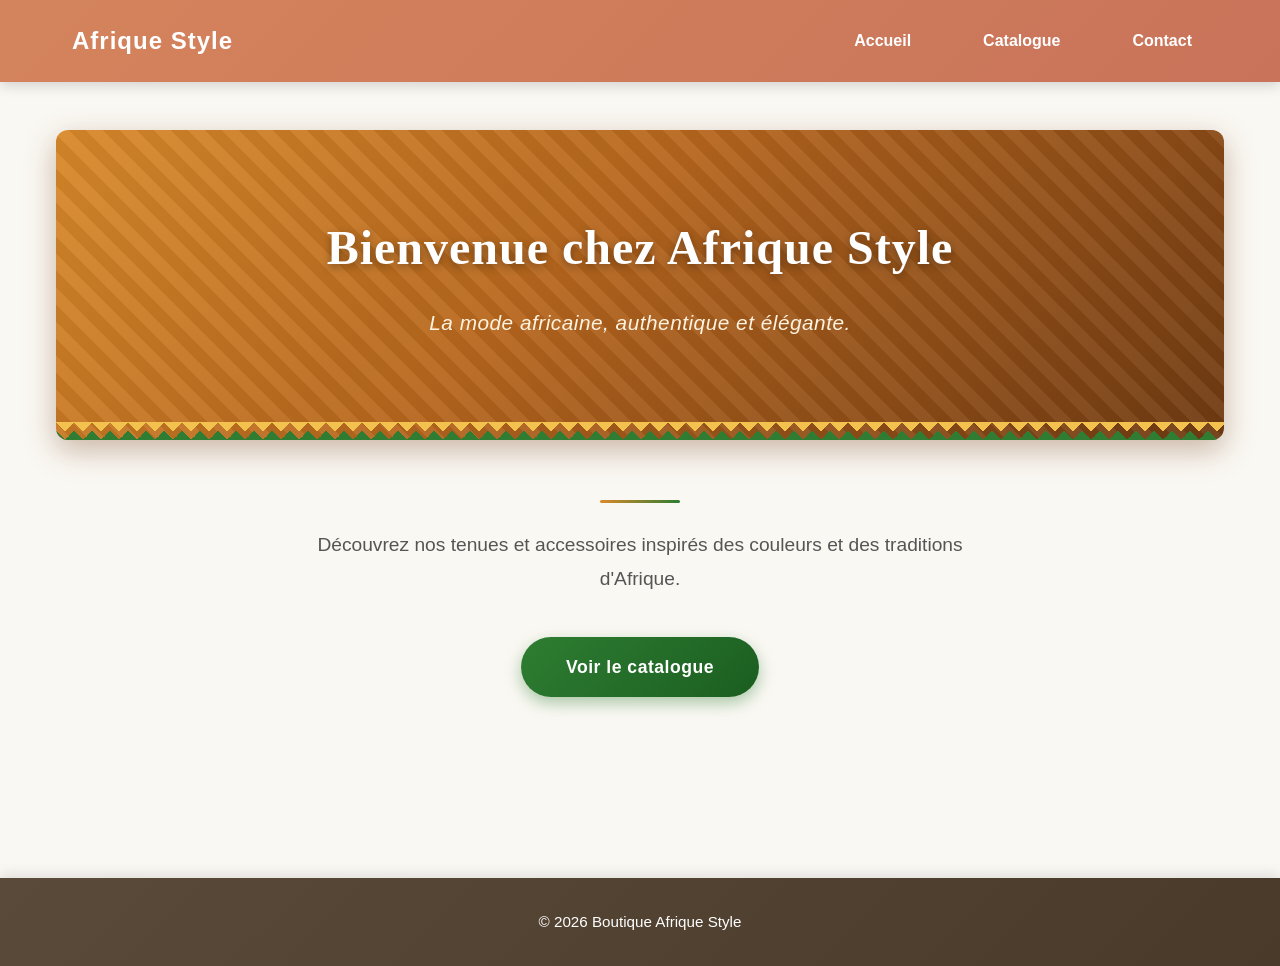
<file: index.html>
<!DOCTYPE html>
<html lang="fr">

<head>
    <meta charset="UTF-8">
    <meta name="viewport" content="width=device-width, initial-scale=1.0">
    <title>Boutique Afrique Style</title>
    <link rel="stylesheet" href="css/style.css">
    <link rel="stylesheet" href="css/accueil.css">
</head>

<body>
    <header>
        <nav>
            <ul>
                <li><a href="index.html">Accueil</a></li>
                <li><a href="catalogue.html">Catalogue</a></li>
                <li><a href="contact.html">Contact</a></li>
            </ul>
        </nav>
    </header>
    <main>
        <section class="bandeau">
            <h1>Bienvenue chez Afrique Style</h1>
            <p>La mode africaine, authentique et élégante.</p>
        </section>

        <p class="presentation">
            Découvrez nos tenues et accessoires inspirés des couleurs
            et des traditions d'Afrique.
        </p>

        <div class="zone-bouton">
            <a class="btn-catalogue" href="catalogue.html">Voir le catalogue</a>
        </div>
    </main>
    <footer>
        <p>&copy; 2026 Boutique Afrique Style</p>
    </footer>
</body>

</html>
</file>
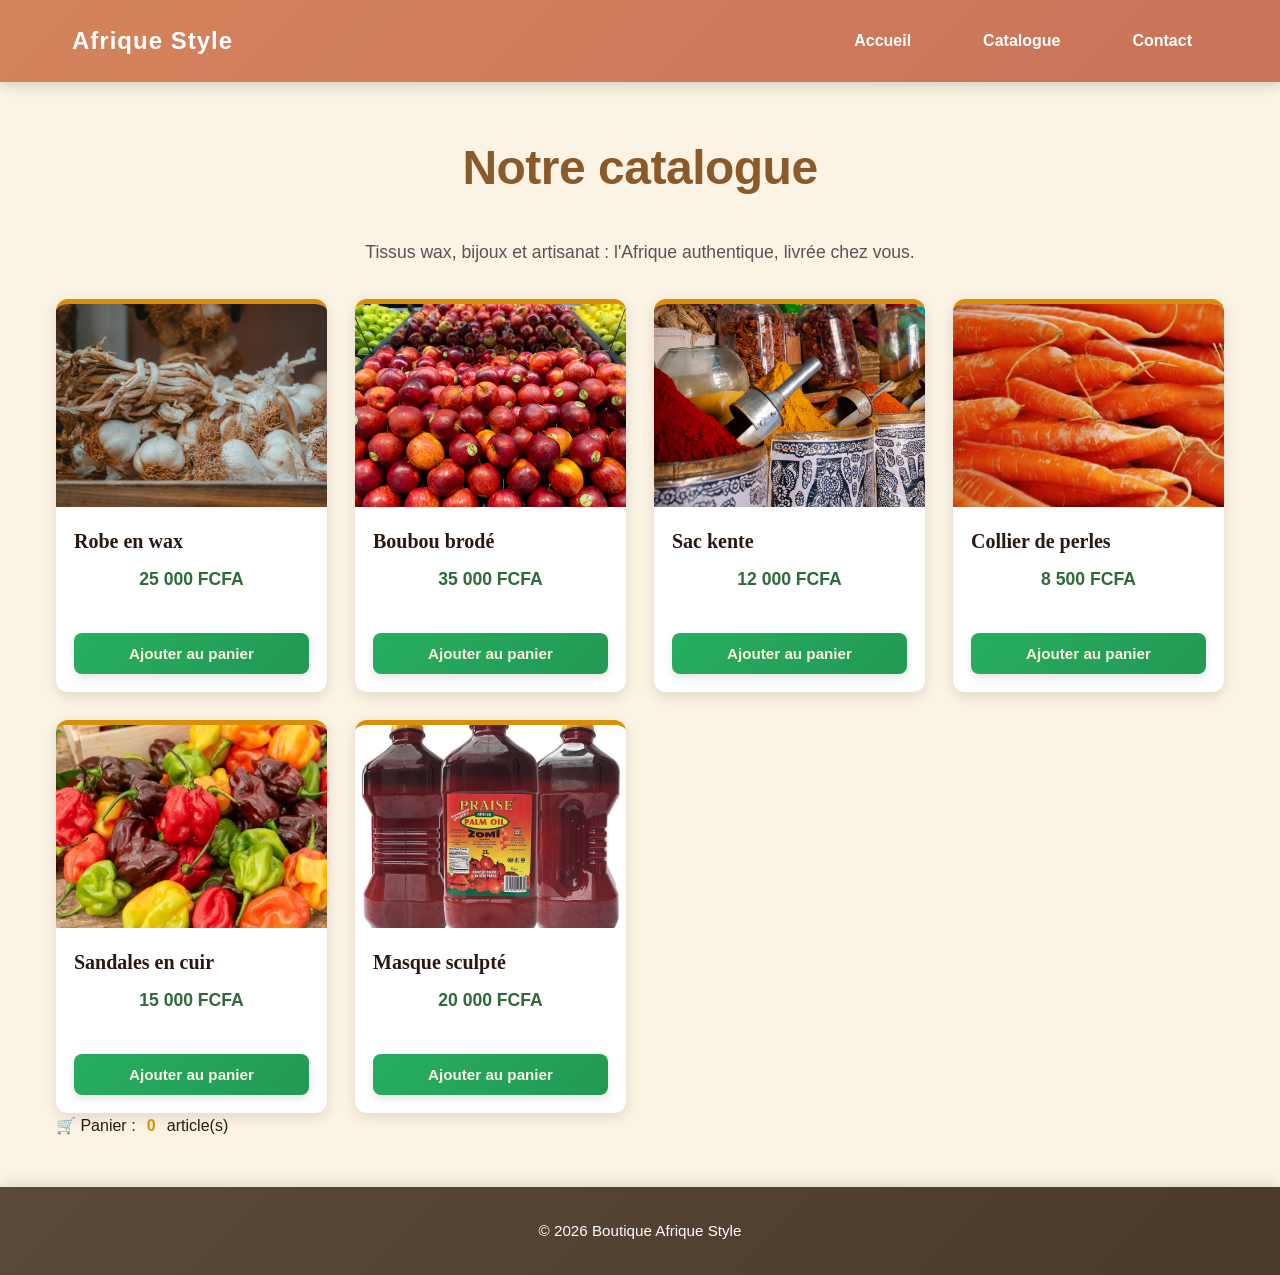
<file: catalogue.html>
<!DOCTYPE html>
<html lang="fr">

<head>
    <meta charset="UTF-8">
    <meta name="viewport" content="width=device-width, initial-scale=1.0">
    <title>Boutique Afrique Style – Catalogue</title>
    <link rel="stylesheet" href="css/style.css">
    <link rel="stylesheet" href="css/catalogue.css">
</head>

<body>
    <header>
        <nav>
            <ul>
                <li><a href="index.html">Accueil</a></li>
                <li><a href="catalogue.html">Catalogue</a></li>
                <li><a href="contact.html">Contact</a></li>
            </ul>
        </nav>
    </header>

    <main class="catalogue-page">

        <section class="catalogue-hero">
            <h1>Notre catalogue</h1>
            <p>Tissus wax, bijoux et artisanat : l'Afrique authentique, livrée chez vous.</p>
            <div class="zigzag" aria-hidden="true"></div>
        </section>

        <div class="separateur" aria-hidden="true"></div>

        <section class="grille-produits" id="catalogue">

            <article class="carte">
                <img src="images/produit1.jpg" alt="Robe en tissu wax" class="carte__image" loading="lazy">
                <div class="carte__corps">
                    <h2 class="carte__nom">Robe en wax</h2>
                    <p class="carte__prix">25 000 FCFA</p>
                    <button class="btn-ajouter" type="button">Ajouter au panier</button>
                </div>
            </article>

            <article class="carte">
                <img src="images/produit2.jpg" alt="Boubou brodé" class="carte__image" loading="lazy">
                <div class="carte__corps">
                    <h2 class="carte__nom">Boubou brodé</h2>
                    <p class="carte__prix">35 000 FCFA</p>
                    <button class="btn-ajouter" type="button">Ajouter au panier</button>
                </div>
            </article>

            <article class="carte">
                <img src="images/produit3.jpg" alt="Sac en tissu kente" class="carte__image" loading="lazy">
                <div class="carte__corps">
                    <h2 class="carte__nom">Sac kente</h2>
                    <p class="carte__prix">12 000 FCFA</p>
                    <button class="btn-ajouter" type="button">Ajouter au panier</button>
                </div>
            </article>

            <article class="carte">
                <img src="images/produit4.jpg" alt="Collier en perles" class="carte__image" loading="lazy">
                <div class="carte__corps">
                    <h2 class="carte__nom">Collier de perles</h2>
                    <p class="carte__prix">8 500 FCFA</p>
                    <button class="btn-ajouter" type="button">Ajouter au panier</button>
                </div>
            </article>

            <article class="carte">
                <img src="images/produit5.jpg" alt="Sandales en cuir" class="carte__image" loading="lazy">
                <div class="carte__corps">
                    <h2 class="carte__nom">Sandales en cuir</h2>
                    <p class="carte__prix">15 000 FCFA</p>
                    <button class="btn-ajouter" type="button">Ajouter au panier</button>
                </div>
            </article>

            <article class="carte">
                <img src="images/produit6.jpg" alt="Masque décoratif sculpté" class="carte__image" loading="lazy">
                <div class="carte__corps">
                    <h2 class="carte__nom">Masque sculpté</h2>
                    <p class="carte__prix">20 000 FCFA</p>
                    <button class="btn-ajouter" type="button">Ajouter au panier</button>
                </div>
            </article>

        </section>

        <!-- Compteur du panier (flottant, toujours visible) -->
        <div class="panier-flottant" aria-live="polite">
            🛒 Panier : <span id="compteur-panier">0</span> article(s)
        </div>

    </main>

    <footer>
        <p>&copy; 2026 Boutique Afrique Style</p>
    </footer>

    <script src="js/catalogue.js"></script>
</body>

</html>
</file>
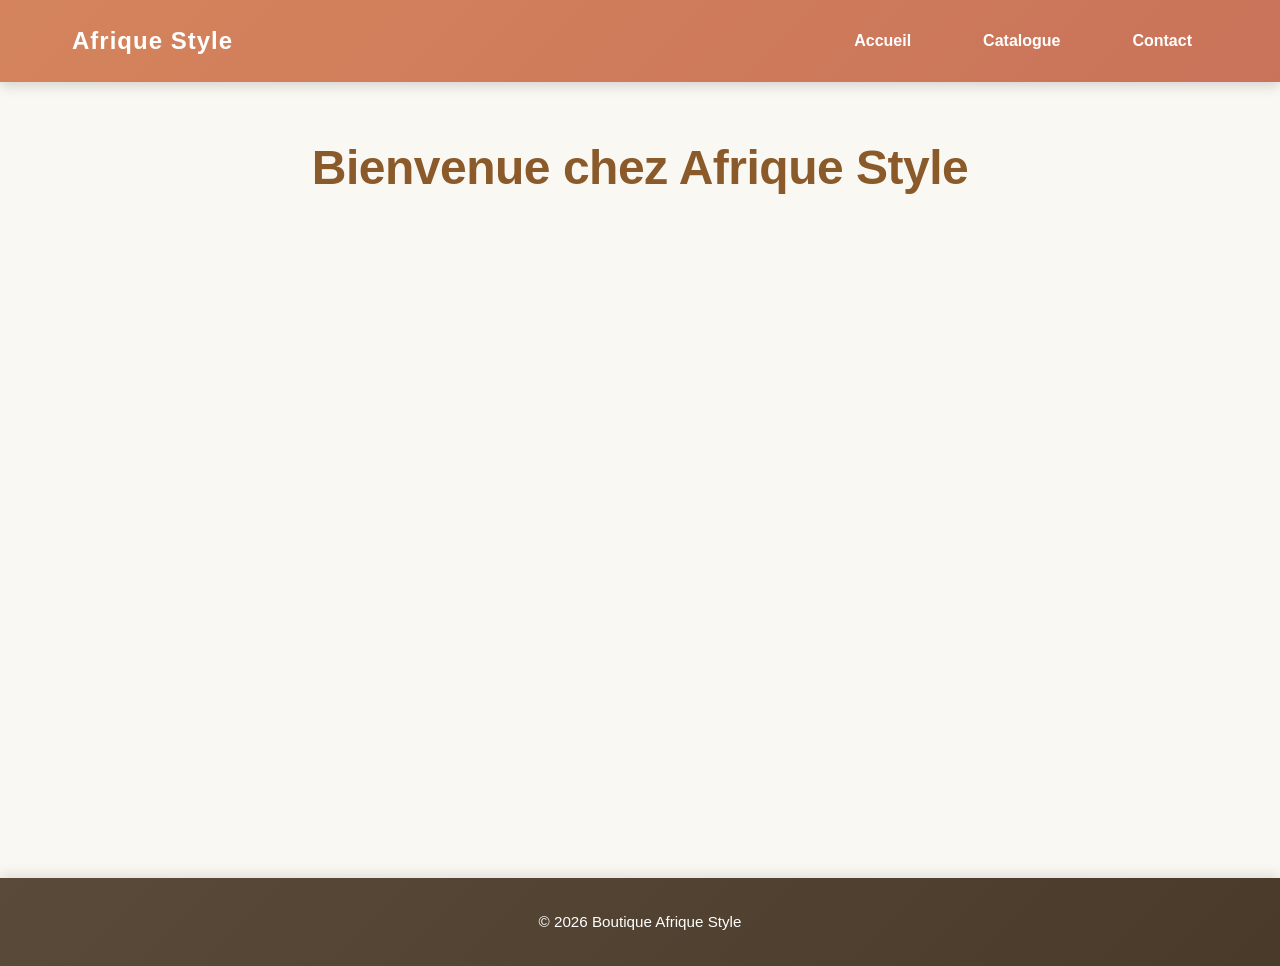
<file: contact.html>
<!DOCTYPE html> 
<html lang="fr"> 
<head> 
  <meta charset="UTF-8"> 
  <meta name="viewport" content="width=device-width, initial
scale=1.0"> 
  <title>Boutique Afrique Style</title> 
  <link rel="stylesheet" href="css/style.css"> 
</head> 
<body> 
  <header> 
    <nav> 
      <ul> 
        <li><a href="index.html">Accueil</a></li> 
        <li><a href="catalogue.html">Catalogue</a></li> 
        <li><a href="contact.html">Contact</a></li> 
      </ul> 
    </nav> 
  </header> 
 
  <main> 
    <h1>Bienvenue chez Afrique Style</h1> 
  </main> 
 
  <footer> 
    <p>&copy; 2026 Boutique Afrique Style</p> 
  </footer> 
</body> 
</html>
</file>
<file: css/style.css>
* {
    margin: 0;
    padding: 0;
    box-sizing: border-box;
}

body {
    font-family: 'Segoe UI', Tahoma, Geneva, Verdana, sans-serif;
    background-color: #faf8f3;
    color: #2c2c2c;
    line-height: 1.6;
}

header {
    background: linear-gradient(135deg, #d4845c 0%, #c9735a 100%);
    padding: 1rem 0;
    box-shadow: 0 4px 12px rgba(0, 0, 0, 0.15);
    position: sticky;
    top: 0;
    z-index: 100;
}

nav {
    max-width: 1200px;
    margin: 0 auto;
    display: flex;
    gap: 0;
    justify-content: space-between;
    align-items: center;
    padding: 0 2rem;
}

nav::before {
    content: 'Afrique Style';
    font-weight: 700;
    font-size: 1.5rem;
    color: white;
    letter-spacing: 1px;
}

nav ul {
    display: flex;
    gap: 2.5rem;
    list-style: none;
    align-items: center;
}

nav a {
    text-decoration: none;
    color: white;
    font-weight: 600;
    font-size: 1rem;
    transition: all 0.3s ease;
    padding: 0.75rem 1rem;
    border-radius: 6px;
    position: relative;
    display: inline-block;
    white-space: nowrap;
}

nav a::after {
    content: '';
    position: absolute;
    bottom: 0;
    left: 0;
    width: 0;
    height: 2px;
    background-color: #f0e6d2;
    transition: all 0.3s ease;
}

nav a:hover {
    color: #fff;
    background-color: rgba(255, 255, 255, 0.1);
}

nav a:hover::after {
    width: 100%;
}

main {
    max-width: 1200px;
    margin: 3rem auto;
    padding: 0 1rem;
    min-height: calc(100vh - 200px);
}

main h1 {
    color: #8b5a2b;
    margin-bottom: 2rem;
    font-size: 3rem;
    text-align: center;
    font-weight: 700;
    letter-spacing: -0.5px;
}

main p {
    font-size: 1.1rem;
    color: #555;
    text-align: center;
    max-width: 600px;
    margin: 0 auto 2rem;
}

button {
    background: linear-gradient(135deg, #27ae60 0%, #229954 100%);
    color: white;
    border: none;
    padding: 0.75rem 2rem;
    border-radius: 6px;
    cursor: pointer;
    font-size: 1rem;
    font-weight: 600;
    transition: all 0.3s ease;
    box-shadow: 0 4px 8px rgba(0, 0, 0, 0.1);
}

button:hover {
    transform: translateY(-2px);
    box-shadow: 0 6px 16px rgba(0, 0, 0, 0.15);
}

button:active {
    transform: translateY(0);
}

footer {
    background: linear-gradient(135deg, #5a4a3a 0%, #4a3a2a 100%);
    color: white;
    text-align: center;
    padding: 2rem 1rem;
    margin-top: 3rem;
    box-shadow: 0 -4px 12px rgba(0, 0, 0, 0.1);
}

footer p {
    margin: 0;
    font-size: 0.95rem;
}

@media (max-width: 768px) {
    nav {
        flex-direction: column;
        gap: 1rem;
        padding: 1rem;
    }

    nav::before {
        font-size: 1.2rem;
        margin-bottom: 1rem;
        width: 100%;
        text-align: center;
    }

    nav ul {
        flex-direction: column;
        gap: 0.5rem;
        width: 100%;
    }

    nav a {
        width: 100%;
        text-align: center;
        padding: 0.75rem;
    }

    main h1 {
        font-size: 2rem;
    }

    main p {
        font-size: 1rem;
    }

    header {
        padding: 0.75rem 0;
    }
}
</file>
<file: css/accueil.css>
.bandeau {
    position: relative;
    overflow: hidden;
    text-align: center;
    padding: 80px 20px 100px;
    border-radius: 12px;
    color: #ffffff;
    background:
        repeating-linear-gradient(45deg,
            rgba(255, 255, 255, 0.05) 0 12px,
            rgba(0, 0, 0, 0.05) 12px 24px),
        linear-gradient(135deg, #d98a2b 0%, #b5651d 45%, #6f3a12 100%);
    box-shadow: 0 10px 30px rgba(111, 58, 18, 0.35);
    margin: 2rem 0;
}

/* Bande décorative en zigzag en bas du bandeau */
.bandeau::after {
    content: "";
    position: absolute;
    left: 0;
    right: 0;
    bottom: 0;
    height: 18px;
    background:
        linear-gradient(135deg, #f2c14e 25%, transparent 25%) -9px 0 / 18px 18px,
        linear-gradient(225deg, #f2c14e 25%, transparent 25%) -9px 0 / 18px 18px,
        linear-gradient(315deg, #2e7d32 25%, transparent 25%) 0 0 / 18px 18px,
        linear-gradient(45deg, #2e7d32 25%, transparent 25%) 0 0 / 18px 18px;
}

.bandeau h1 {
    color: #ffffff;
    font-family: Georgia, "Times New Roman", serif;
    font-size: 3rem;
    letter-spacing: 1px;
    margin: 0 0 20px;
    text-shadow: 0 3px 8px rgba(0, 0, 0, 0.35);
    font-weight: 700;
}

.bandeau p {
    color: #fff3e0;
    font-size: 1.3rem;
    font-style: italic;
    margin: 0;
    font-weight: 500;
    letter-spacing: 0.5px;
    line-height: 1.6;
    max-width: 600px;
    margin: 0 auto;
}

/* --- Phrase de présentation --- */
.presentation {
    position: relative;
    max-width: 700px;
    margin: 60px auto 40px;
    padding: 0 20px;
    text-align: center;
    font-size: 1.2rem;
    line-height: 1.8;
    color: #555;
    font-weight: 500;
}

.presentation::before {
    content: "";
    display: block;
    width: 80px;
    height: 3px;
    margin: 0 auto 25px;
    border-radius: 2px;
    background: linear-gradient(90deg, #d98a2b, #2e7d32);
}

/* --- Bouton --- */
.zone-bouton {
    text-align: center;
    margin-bottom: 60px;
}

.btn-catalogue {
    display: inline-block;
    padding: 16px 45px;
    border-radius: 50px;
    background: linear-gradient(135deg, #2e7d32, #1b5e20);
    color: #ffffff;
    font-size: 1.1rem;
    font-weight: bold;
    letter-spacing: 0.5px;
    text-decoration: none;
    box-shadow: 0 6px 16px rgba(46, 125, 50, 0.4);
    transition: transform 0.2s ease, box-shadow 0.2s ease;
}

.btn-catalogue:hover {
    transform: translateY(-3px);
    box-shadow: 0 10px 22px rgba(46, 125, 50, 0.5);
}

/* --- Mobile --- */
@media (max-width: 600px) {
    .bandeau {
        padding: 60px 15px 70px;
    }

    .bandeau h1 {
        font-size: 2rem;
    }

    .bandeau p {
        font-size: 1.1rem;
    }

    .presentation {
        font-size: 1rem;
        margin: 40px auto 30px;
    }
}
</file>
<file: css/catalogue.css>
/* ===== Boutique Afrique Style – Catalogue ===== */

:root {
  --terre: #8b3a1e;
  --terre-fonce: #6b2a12;
  --ocre: #d98e04;
  --vert: #2f6b3a;
  --creme: #fbf3e4;
  --brun: #2b1810;
  --blanc: #ffffff;
}

* {
  box-sizing: border-box;
  margin: 0;
  padding: 0;
}

body {
  font-family: 'Poppins', sans-serif;
  background-color: var(--creme);
  color: var(--brun);
  line-height: 1.6;
}

/* ----- En-tête ----- */
.entete {
  background-color: var(--brun);
  color: var(--creme);
  
}

.entete__contenu {
  max-width: 1200px;
  margin: 0 auto;
  padding: 16px 24px;
  display: flex;
  justify-content: space-between;
  align-items: center;
  flex-wrap: wrap;
  gap: 12px;
}

.logo {
  font-family: 'Playfair Display', serif;
  font-size: 1.8rem;
  letter-spacing: 1px;
}

.logo span {
  color: var(--ocre);
}

.panier {
  background-color: var(--terre);
  padding: 8px 18px;
  border-radius: 999px;
  font-weight: 500;
}

#compteur-panier {
  display: inline-block;
  min-width: 1.4em;
  text-align: center;
  font-weight: 700;
  color: var(--ocre);
  transition: transform 0.2s ease;
}

#compteur-panier.compteur--bump {
  transform: scale(1.5);
}

/* Bordure inspirée des motifs wax */
.motif-bordure {
  height: 12px;
  background: repeating-linear-gradient(
    45deg,
    var(--ocre) 0 10px,
    var(--terre) 10px 20px,
    var(--vert) 20px 30px,
    var(--brun) 30px 40px
  );
}

/* ----- Contenu principal ----- */
.conteneur {
  max-width: 1200px;
  margin: 0 auto;
  padding: 32px 24px 56px;
}

.intro {
  text-align: center;
  margin-bottom: 40px;
}

.intro h2 {
  font-family: 'Playfair Display', serif;
  font-size: 2.2rem;
  color: var(--terre);
  margin-bottom: 8px;
}

.intro h2::after {
  content: '';
  display: block;
  width: 80px;
  height: 4px;
  margin: 10px auto 0;
  background: linear-gradient(90deg, var(--ocre), var(--terre), var(--vert));
  border-radius: 2px;
}

.intro p {
  max-width: 560px;
  margin: 0 auto;
}

/* ----- Grille des produits (CSS Grid) ----- */
.grille-produits {
  display: grid;
  grid-template-columns: repeat(auto-fill, minmax(260px, 1fr));
  gap: 28px;
}

.carte {
  background-color: var(--blanc);
  border-top: 5px solid var(--ocre);
  border-radius: 12px;
  overflow: hidden;
  box-shadow: 0 4px 14px rgba(43, 24, 16, 0.12);
  display: flex;
  flex-direction: column;
  transition: transform 0.25s ease, box-shadow 0.25s ease;
}

.carte:hover {
  transform: translateY(-6px);
  box-shadow: 0 10px 24px rgba(43, 24, 16, 0.22);
}

.carte__image {
  width: 100%;
  aspect-ratio: 4 / 3;
  object-fit: cover;
  display: block;
}

.carte__corps {
  padding: 18px;
  display: flex;
  flex-direction: column;
  gap: 8px;
  flex-grow: 1;
}

.carte__nom {
  font-family: 'Playfair Display', serif;
  font-size: 1.25rem;
  color: var(--brun);
}

.carte__prix {
  font-size: 1.1rem;
  font-weight: 600;
  color: var(--vert);
}

.btn-ajouter {
  margin-top: auto;
  padding: 12px 16px;
  border: none;
  border-radius: 8px;
  background-color: var(--terre);
  color: var(--creme);
  font-family: inherit;
  font-size: 0.95rem;
  font-weight: 600;
  cursor: pointer;
  transition: background-color 0.2s ease, transform 0.1s ease;
}

.btn-ajouter:hover {
  background-color: var(--terre-fonce);
}

.btn-ajouter:active {
  transform: scale(0.97);
}

.btn-ajouter:focus-visible {
  outline: 3px solid var(--ocre);
  outline-offset: 2px;
}

.btn-ajouter--ok {
  background-color: var(--vert);
}

/* ----- Pied de page ----- */
.pied {
  background-color: var(--brun);
  color: var(--creme);
  text-align: center;
  padding: 20px;
  font-size: 0.9rem;
}

/* ----- Responsive ----- */
@media (max-width: 600px) {
  .entete__contenu {
    justify-content: center;
  }

  .logo {
    font-size: 1.5rem;
  }

  .intro h2 {
    font-size: 1.7rem;
  }

  .grille-produits {
    grid-template-columns: 1fr;
  }
}
</file>
